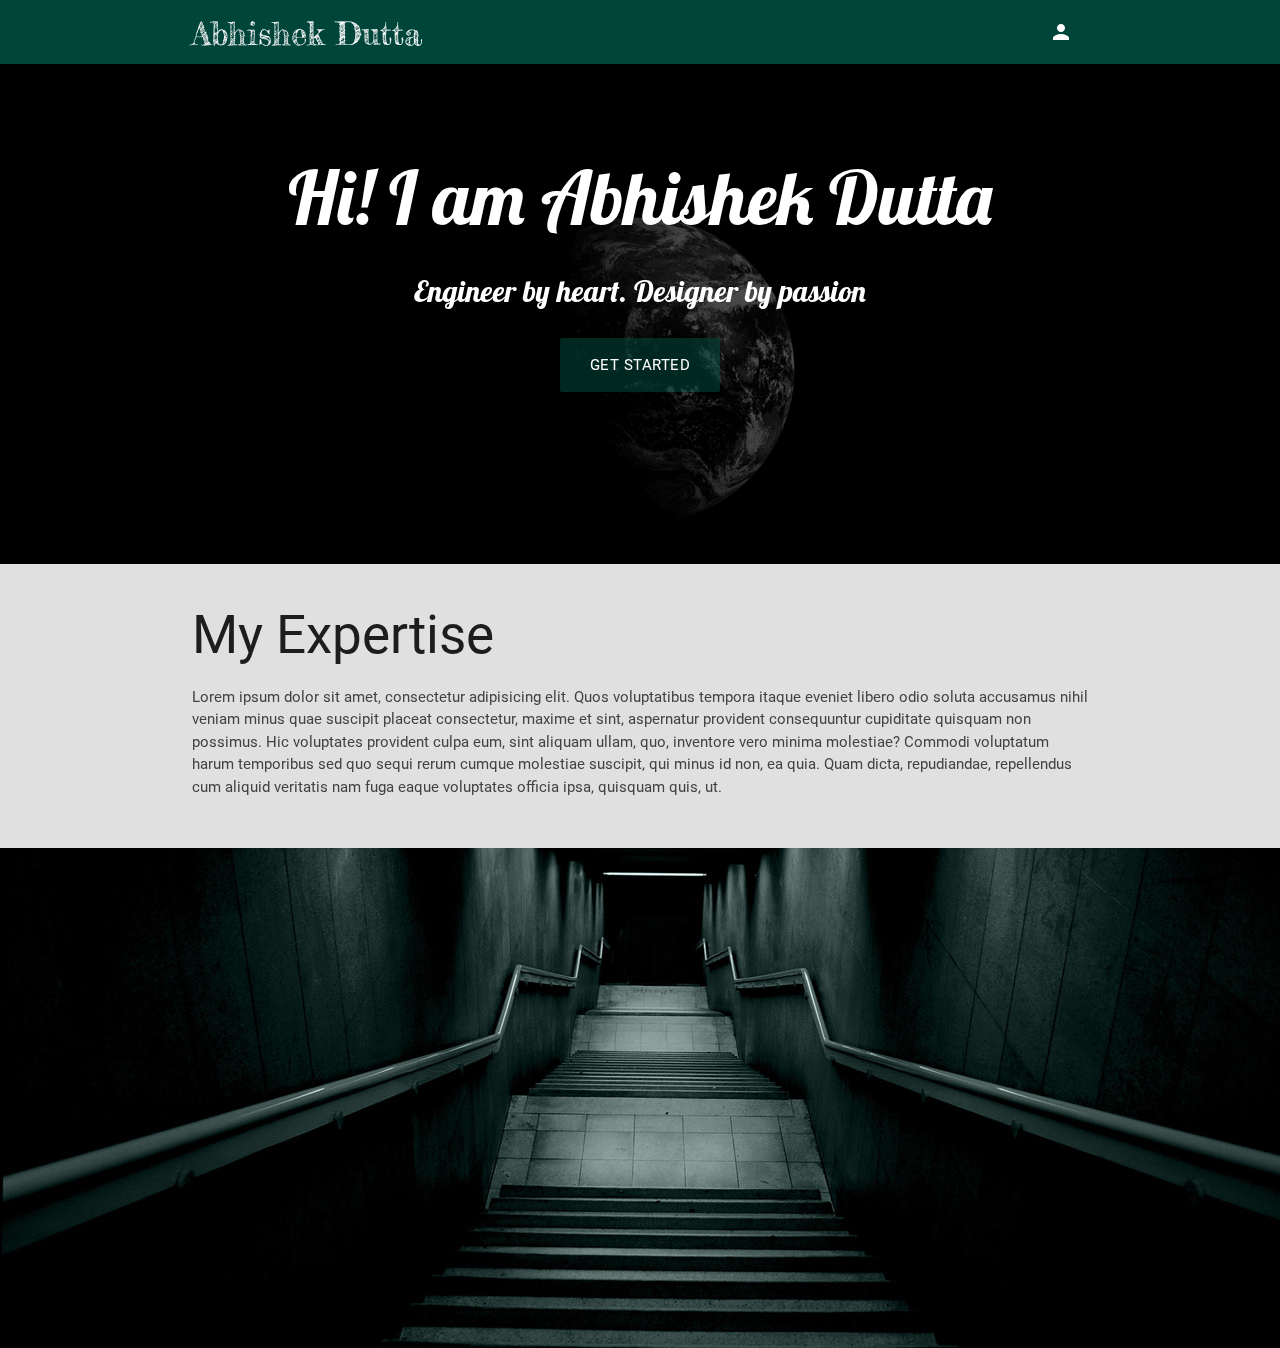
<file: index.html>
<!DOCTYPE html>
<html>
  <head>
    <link rel="icon" href="./img/favicon.ico">
    <meta name="viewport" content="width=device-width, initial-scale=1.0, maximum-scale=1.0">
    <meta charset="utf-8">
    <!-- For JavaScript CDN -->
    <script type="text/javascript" src="https://code.jquery.com/jquery-2.1.1.min.js"></script>
    <!-- For CSS CDN -->
    <link href='https://fonts.googleapis.com/css?family=Roboto:400,700' rel='stylesheet'>
    <link href="https://fonts.googleapis.com/css?family=Fredericka+the+Great" rel="stylesheet">
    <link href="https://fonts.googleapis.com/css?family=Lobster" rel="stylesheet">
    <link href="https://fonts.googleapis.com/icon?family=Material+Icons" rel="stylesheet">
    <!-- For CSS local -->
    <link rel="stylesheet" href="./css/materialize.min.css" type="text/css">
    <link rel="stylesheet" href="./css/style.css" type="text/css">
    <link rel="stylesheet" href="./css/aos.css">
    <!-- For JavaScript local -->
    <script src="./js/materialize.min.js"></script>
    <script src="./js/aos.js"></script>
    <script src="./js/script.js"></script>
    <!-- Title -->
    <title>Abhishek Dutta | Home</title>
  </head>
  <body>
    <header class="navbar-fixed">
      <nav class="z-depth-0" style="background:rgba(0,77,64,0.9);">
          <div class="nav-wrapper">
            <div class="container">
              <h4 class="white-text text-darken-4 brand-logo hide-on-med-and-down" style="font-family: 'Fredericka the Great', cursive;">Abhishek Dutta</h4>
              <ul id="nav-mobile" class="right hide-on-med-and-down table-of-content">
                <li><a class="tooltipped" data-position="bottom" data-tooltip="About Me" href="#introduction"><i class="material-icons">person</i></a></li>
              </ul>
            </div>
            <h4 class="white-text text-darken-4 brand-logo center hide-on-large-only" style="font-family: 'Fredericka the Great', cursive;">AD</h4>
            <div class="container">
              <span class="hide-on-large-only" style="font-size:30px;cursor:pointer" onclick="openNav()">&#9776;</span>
            </div>

          </div>
      </nav>
      <!-- SideNav for Mobile -->
      <div id="myNav" class="overlay">
      <!-- Button to close the overlay navigation -->
            <a href="javascript:void(0)" class="closebtn" onclick="closeNav()">&times;</a>
            <!-- Overlay content -->
            <div class="overlay-content">
              <a href="#introduction" onclick="closeNav()">About Me</a>
            </div>
      </div>
    </header>
    <!-- Main Data Section START -->
    <!-- Lander Section START -->
    <div id="" class="parallax-container scrollspy">
      <div class="section no-pad-bot">
        <div class="container">
          <br><br>
          <h1 data-aos="zoom-in-down" data-aos-duration="2000" class="header center white-text text-lighten-2" style="font-family: 'Lobster', cursive;font-size:75px">Hi! I am Abhishek Dutta</h1>
          <div class="row center">
            <h5 data-aos="fade-down"data-aos-duration="2000" class="header col s12 light white-text" style="font-family: 'Lobster', cursive;font-size:30px">Engineer by heart. Designer by passion</h5>
          </div>
          <div class="row center">
            <a data-aos="zoom-out"data-aos-duration="2000" href="#introduction" id="toAboutMe" class="btn-large white-text" style="background:rgba(0,77,64,0.5);">Get Started</a>
          </div>
          <br><br>
        </div>
      </div>
      <div class="parallax"><img src="./img/Eclipse.gif" alt="Unsplashed background img 1" style="display: block; transform: translate3d(-50%, 241px, 0px);opacity:0.3"></div>
    </div>
    <!-- Lander Section END -->
    <!-- My Introduction Section START -->
    <div id="introduction" class="section grey lighten-2 scrollspy">
      <div class="row container">
        <h2 data-aos="zoom-in" class="header">My Expertise</h2>
        <p data-aos="zoom-out" class="grey-text text-darken-3 lighten-3">Lorem ipsum dolor sit amet, consectetur adipisicing elit. Quos voluptatibus tempora itaque eveniet libero odio soluta accusamus nihil veniam minus quae suscipit placeat consectetur, maxime et sint, aspernatur provident consequuntur cupiditate quisquam non possimus. Hic voluptates provident culpa eum, sint aliquam ullam, quo, inventore vero minima molestiae? Commodi voluptatum harum temporibus sed quo sequi rerum cumque molestiae suscipit, qui minus id non, ea quia. Quam dicta, repudiandae, repellendus cum aliquid veritatis nam fuga eaque voluptates officia ipsa, quisquam quis, ut.</p>
      </div>
    </div>
    <div class="parallax-container">
      <div class="parallax"><img src="./img/WallOfFame.jpg"></div>
    </div>
    <!-- My Introduction Section END -->
    <!-- Main Data Section END -->
  </body>
</html>
</file>
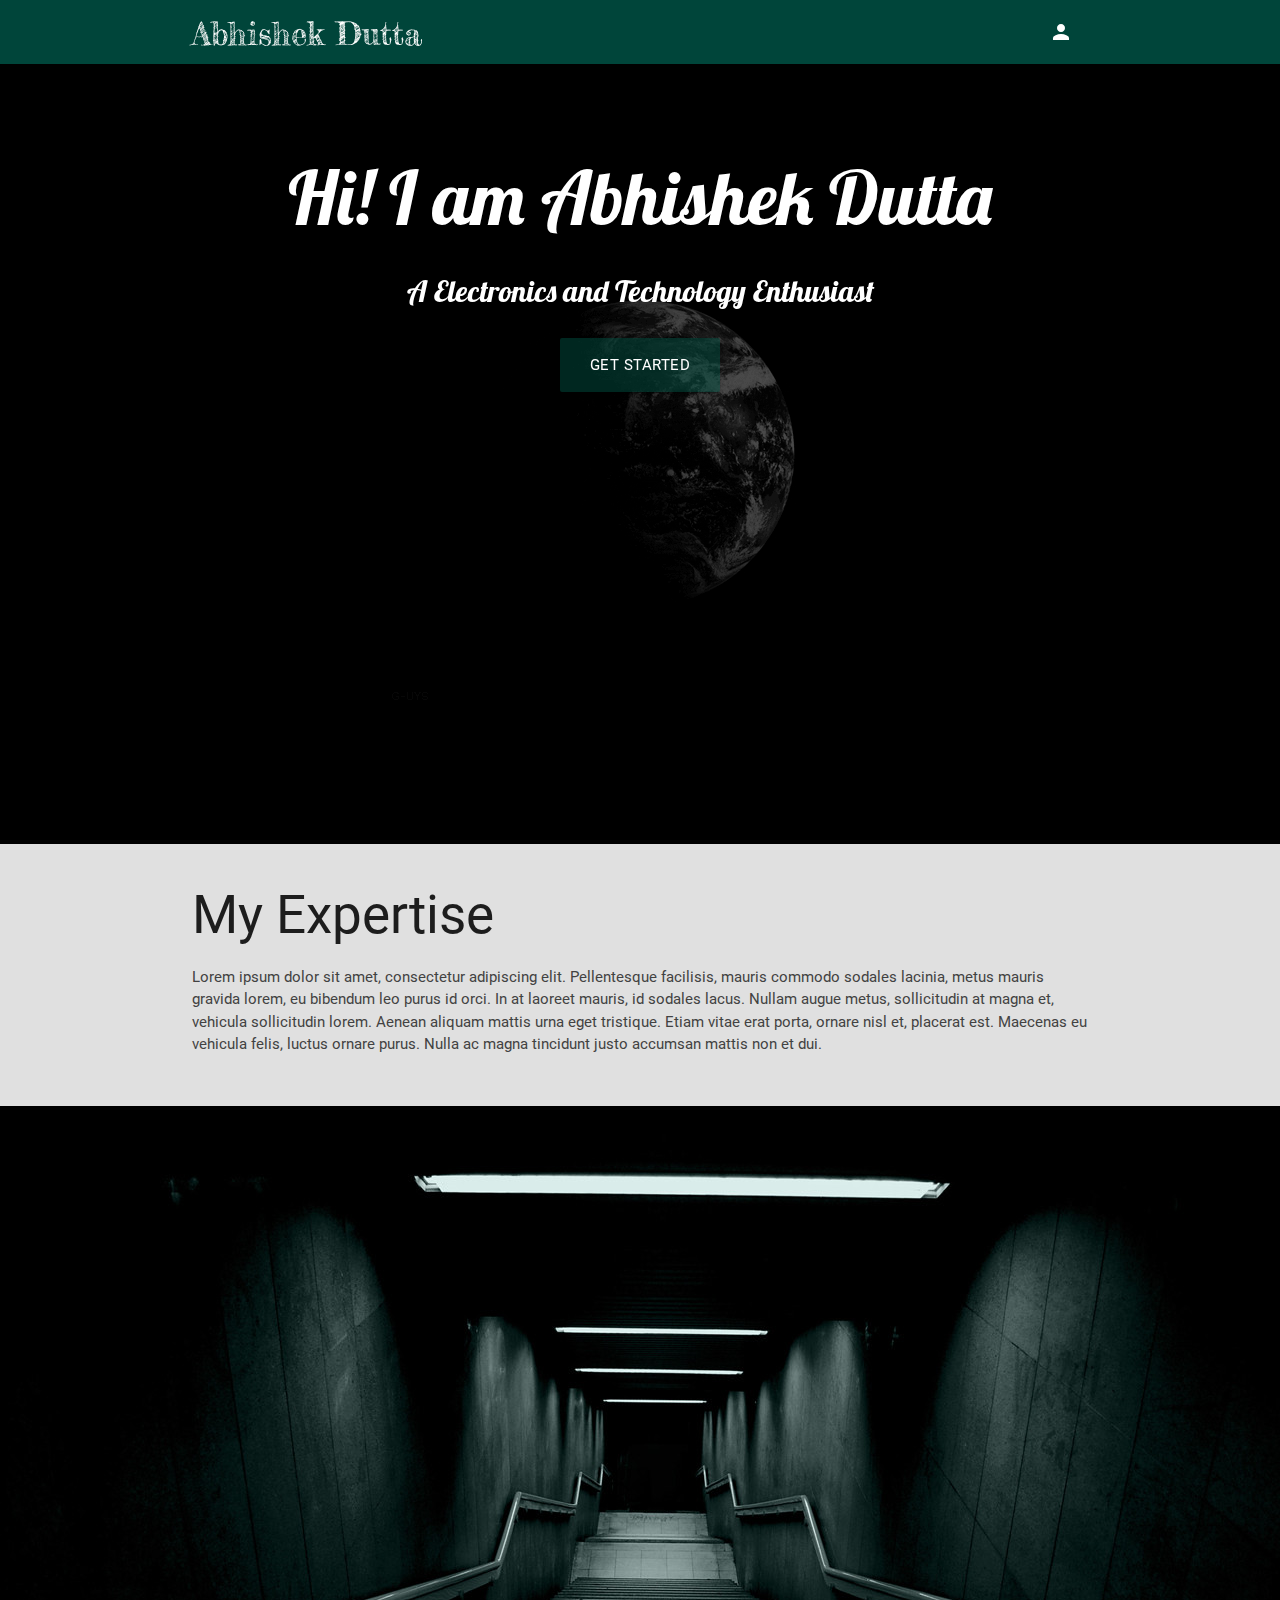
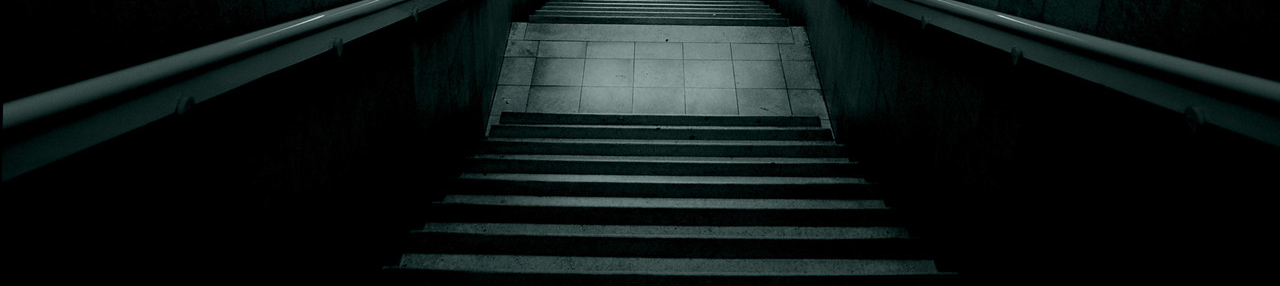
<file: Home.html>
<!DOCTYPE html>
<html>
  <head>
    <link rel="icon" href="./img/favicon.ico">
    <meta name="viewport" content="width=device-width, initial-scale=1.0, maximum-scale=1.0">
    <meta charset="utf-8">
    <!-- For JavaScript CDN -->
    <script type="text/javascript" src="https://code.jquery.com/jquery-2.1.1.min.js"></script>
    <script type="text/javascript" src="https://cdnjs.cloudflare.com/ajax/libs/jquery/2.1.3/jquery.min.js"></script>
    <script type="text/javascript" src="https://ajax.googleapis.com/ajax/libs/jquery/3.2.1/jquery.min.js"></script>
    <!-- For CSS CDN -->
    <link href='https://fonts.googleapis.com/css?family=Roboto:400,700' rel='stylesheet'>
    <link href="https://fonts.googleapis.com/css?family=Fredericka+the+Great" rel="stylesheet">
    <link href="https://fonts.googleapis.com/css?family=Lobster" rel="stylesheet">
    <link href="https://fonts.googleapis.com/icon?family=Material+Icons" rel="stylesheet">
    <!-- For CSS local -->
    <link rel="stylesheet" href="./css/materialize.min.css" type="text/css">
    <link rel="stylesheet" href="./css/materialize.css" type="text/css">
    <link rel="stylesheet" href="./css/custom.css" type="text/css">
    <!-- For JavaScript local -->
    <script src="./js/materialize.js"></script>
    <script src="./js/materialize.min.js"></script>
    <script src="./js/custom.js"></script>
    <!-- Title -->
    <title>Abhishek Dutta | Home</title>
  </head>
  <body>
    <header class="navbar-fixed">
      <nav class="z-depth-0" style="background:rgba(0,77,64,0.9);">
          <div class="nav-wrapper">
            <div class="container">
              <h4 class="white-text text-darken-4 brand-logo hide-on-med-and-down" style="font-family: 'Fredericka the Great', cursive;">Abhishek Dutta</h4>
              <ul id="nav-mobile" class="right hide-on-med-and-down table-of-content">
                <li><a class="tooltipped" data-position="bottom" data-tooltip="About Me" href="#introduction"><i class="material-icons">person</i></a></li>
              </ul>
            </div>
            <h4 class="white-text text-darken-4 brand-logo center hide-on-large-only" style="font-family: 'Fredericka the Great', cursive;">AD</h4>
            <div class="container">
              <span class="hide-on-large-only" style="font-size:30px;cursor:pointer" onclick="openNav()">&#9776;</span>
            </div>

          </div>
      </nav>
      <!-- SideNav for Mobile -->
      <div id="myNav" class="overlay">
      <!-- Button to close the overlay navigation -->
            <a href="javascript:void(0)" class="closebtn" onclick="closeNav()">&times;</a>
            <!-- Overlay content -->
            <div class="overlay-content">
              <a href="#introduction" onclick="closeNav()">About Me</a>
            </div>
      </div>
    </header>
    <!-- Main Data Section START -->
    <!-- Introduction Section START -->
    <div id="introduction" class="parallax-container scrollspy">
      <div class="section no-pad-bot">
        <div class="container">
          <br><br>
          <h1 class="header center white-text text-lighten-2" style="font-family: 'Lobster', cursive;font-size:75px">Hi! I am Abhishek Dutta</h1>
          <div class="row center">
            <h5 class="header col s12 light white-text" style="font-family: 'Lobster', cursive;font-size:30px">A Electronics and Technology Enthusiast</h5>
          </div>
          <div class="row center">
            <a href="#!" id="download-button" class="btn-large white-text" style="background:rgba(0,77,64,0.5);">Get Started</a>
          </div>
          <br><br>
        </div>
      </div>
      <div class="parallax"><img src="./img/Eclipse.gif" alt="Unsplashed background img 1" style="display: block; transform: translate3d(-50%, 241px, 0px);opacity:0.3"></div>
    </div>
    <!-- Introduction Section END -->
    <!-- My Expertise Section START -->
    <div id="specialization" class="section grey lighten-2">
      <div class="row container">
        <h2 class="header">My Expertise</h2>
        <p class="grey-text text-darken-3 lighten-3">Lorem ipsum dolor sit amet, consectetur adipiscing elit. Pellentesque facilisis, mauris commodo sodales lacinia, metus mauris gravida lorem, eu bibendum leo purus id orci. In at laoreet mauris, id sodales lacus. Nullam augue metus, sollicitudin at magna et, vehicula sollicitudin lorem. Aenean aliquam mattis urna eget tristique. Etiam vitae erat porta, ornare nisl et, placerat est. Maecenas eu vehicula felis, luctus ornare purus. Nulla ac magna tincidunt justo accumsan mattis non et dui.</p>
      </div>
    </div>
    <div class="parallax-container">
      <div class="parallax"><img src="./img/WallOfFame.jpg"></div>
    </div>
    <!-- My Expertise Section END -->
    <!-- Main Data Section END -->
  </body>
</html>
</file>
<file: css/style.css>
body {
  background-color:#000000;
}

.overlay {
  height: 100%;
  width: 0;
  position: fixed;
  z-index: 1;
  top: 0;
  left: 0;
  background-color: rgb(0,0,0);
  background-color: rgba(0,0,0, 0.9);
  overflow-x: hidden;
  transition: 0.3s;
}

.overlay-content {
  position: relative;
  top: 25%;
  width: 100%;
  text-align: center;
  margin-top: 30px;
}

.overlay a {
  padding: 8px;
  text-decoration: none;
  font-size: 36px;
  color: #818181;
  display: block;
  transition: 0.3s;
}

.overlay a:hover, .overlay a:focus {
  color: #f1f1f1;
}

.overlay .closebtn {
  position: absolute;
  top: 20px;
  right: 45px;
  font-size: 60px;
}

@media screen and (max-height: 450px) {
.overlay a {font-size: 20px}
.overlay .closebtn {
  font-size: 40px;
  top: 15px;
  right: 35px;
}
}
/*.parallax-container {
      height: 720px;
}*/

body::-webkit-scrollbar {
  width: 5px;
}

body::-webkit-scrollbar-thumb {
  background: #aaa;
  border-radius: 20px;
}

body::-webkit-scrollbar-track {
  display:;
  opacity:0.9;
}
</file>
<file: css/custom.css>
body {
  background-color:#000000;
}

.overlay {
  height: 100%;
  width: 0;
  position: fixed;
  z-index: 1;
  top: 0;
  left: 0;
  background-color: rgb(0,0,0);
  background-color: rgba(0,0,0, 0.9);
  overflow-x: hidden;
  transition: 0.3s;
}

.overlay-content {
  position: relative;
  top: 25%;
  width: 100%;
  text-align: center;
  margin-top: 30px;
}

.overlay a {
  padding: 8px;
  text-decoration: none;
  font-size: 36px;
  color: #818181;
  display: block;
  transition: 0.3s;
}

.overlay a:hover, .overlay a:focus {
  color: #f1f1f1;
}

.overlay .closebtn {
  position: absolute;
  top: 20px;
  right: 45px;
  font-size: 60px;
}

@media screen and (max-height: 450px) {
.overlay a {font-size: 20px}
.overlay .closebtn {
  font-size: 40px;
  top: 15px;
  right: 35px;
}
}
.parallax-container {
      height: 780px;
}
</file>
